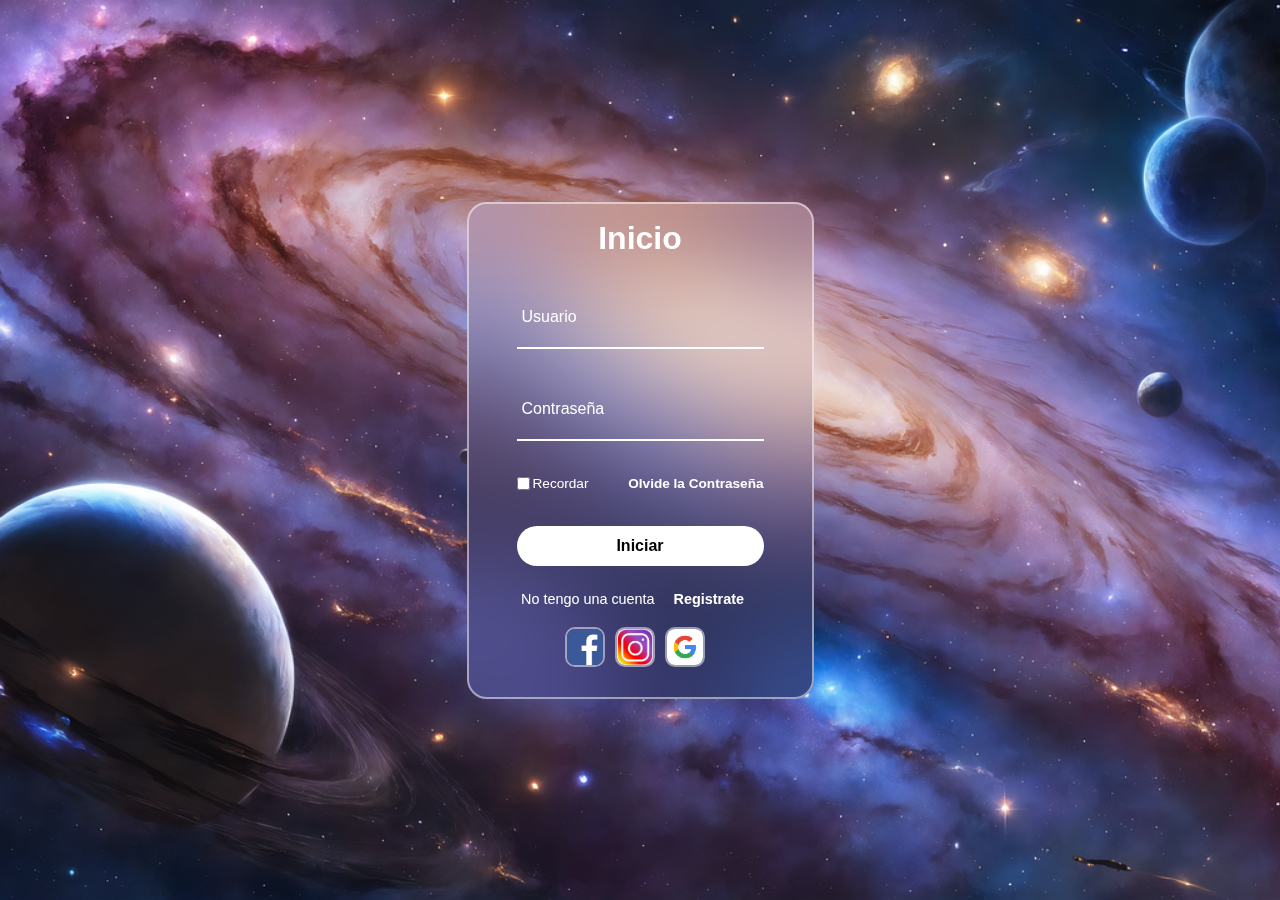
<file: index.html>
<!DOCTYPE html>
<html lang="en">
<head>
    <meta charset="UTF-8">
    <meta name="viewport" content="width=device-width, initial-scale=1.0">
    <title>Fausto</title>
    <link rel="stylesheet" href="proyecto.css">
    
</head>
<body>
    <section>
        <form>
            <!--inicio-->
            <h1>Inicio</h1>
            <div class="input">
                <input type="text" required>
                <label for="">Usuario</label>
            </div>

            <!--contraseña-->
            <div class="input">
                <input type="password" required>
                <label for="">Contraseña</label>
            </div>

            <!--olvide la contraseña-->
            <div class="olvide">
                <label for=""><input type="checkbox"> Recordar</label>
                <a href="mp_contraseña.html">Olvide la Contraseña</a>
            </div>

            <button onclick="web()">Iniciar</button>

            <!--registrarme-->
            <div class="registrarme">
                <p>No tengo una cuenta <a href="mp_registrarse.html">Registrate</a></p>
            </div>

            <!--links-->
            <div class="centrar">
                <a href="https://www.facebook.com" target="_blank"><i><img src="1facebook.png"></i></a>
                <a href="https://www.instagram.com" target="_blank"><i><img src="2instagram.png"></i></a>
                <a href="https://accounts.google.com/" target="_blank"><i><img src="3google.png"></i></a>
            </div>
        </form>
    </section>

    <!--function-->
    <script>    
        function web() {
            window.location.href = "mp_web.html";
        }
    </script>
</body>
</html>
</file>
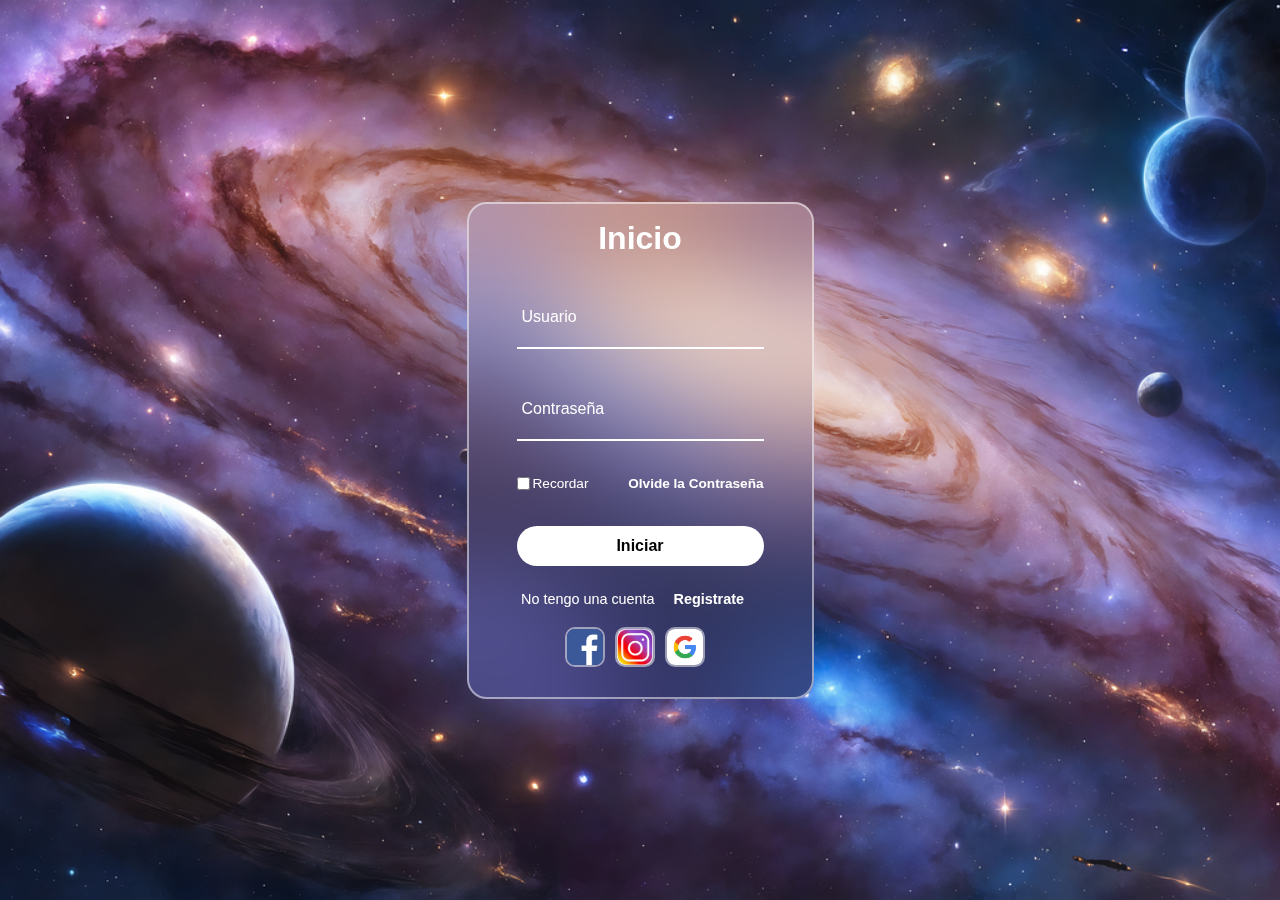
<file: mi_proyecto.html>
<!DOCTYPE html>
<html lang="en">
<head>
    <meta charset="UTF-8">
    <meta name="viewport" content="width=device-width, initial-scale=1.0">
    <title>Fausto</title>
    <link rel="stylesheet" href="proyecto.css">
    
</head>
<body>
    <section>
        <form>
            <!--inicio-->
            <h1>Inicio</h1>
            <div class="input">
                <input type="text" required>
                <label for="">Usuario</label>
            </div>

            <!--contraseña-->
            <div class="input">
                <input type="password" required>
                <label for="">Contraseña</label>
            </div>

            <!--olvide la contraseña-->
            <div class="olvide">
                <label for=""><input type="checkbox"> Recordar</label>
                <a href="mp_contraseña.html">Olvide la Contraseña</a>
            </div>

            <button onclick="web()">Iniciar</button>

            <!--registrarme-->
            <div class="registrarme">
                <p>No tengo una cuenta <a href="mp_registrarse.html">Registrate</a></p>
            </div>

            <!--links-->
            <div class="centrar">
                <a href="https://www.facebook.com" target="_blank"><i><img src="facebook.png"></i></a>
                <a href="https://www.instagram.com" target="_blank"><i><img src="instagram.png"></i></a>
                <a href="https://accounts.google.com/" target="_blank"><i><img src="google.png"></i></a>
            </div>
        </form>
    </section>

    <!--function-->
    <script>    
        function web() {
            window.location.href = "mp_web.html";
        }
    </script>
</body>
</html>
</file>
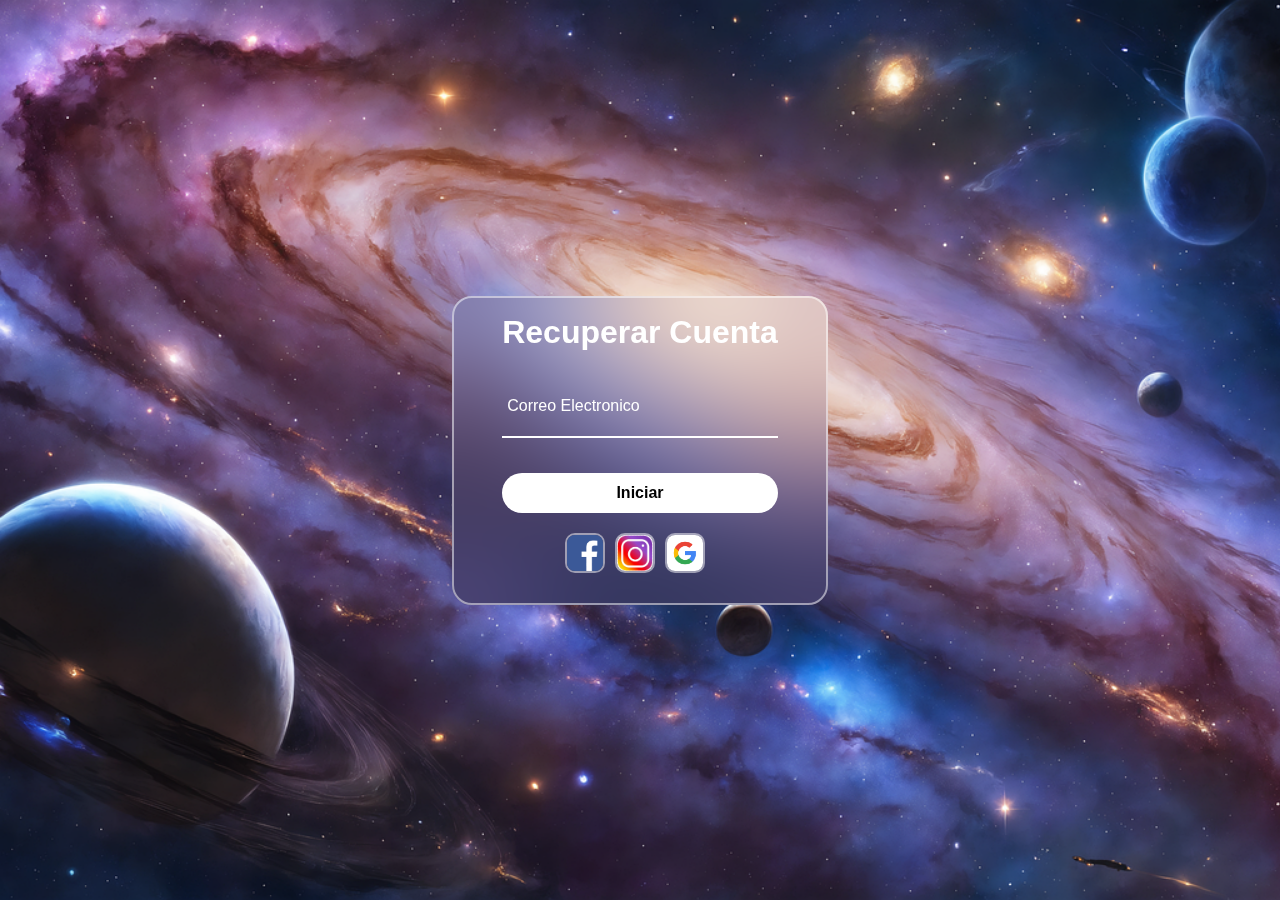
<file: mp_contraseña.html>
<!DOCTYPE html>
<html lang="en">
<head>
    <meta charset="UTF-8">
    <meta name="viewport" content="width=device-width, initial-scale=1.0">
    <title>Fausto</title>
    <link rel="stylesheet" href="p_contraseña.css">
    <link rel="stylesheet" href="https://cdnjs.cloudflare.com/ajax/libs/font-awesome/5.15.4/css/all.min.css">
</head>
<body>
    <section>
        <form>
            <h1>Recuperar Cuenta</h1>
            <div class="input">
                <input type="text" required>
                <label>Correo Electronico</label>
            </div>

            <button>Iniciar</button>

            <div class="centrar">
                <a href="https://www.facebook.com" target="_blank"><i><img src="1facebook.png"></i></a>
                <a href="https://www.instagram.com" target="_blank"><i><img src="2instagram.png"></i></a>
                <a href="https://accounts.google.com/" target="_blank"><i><img src="3google.png"></i></a>
            </div>
        </form>
    </section>
</body>
</html>
</file>
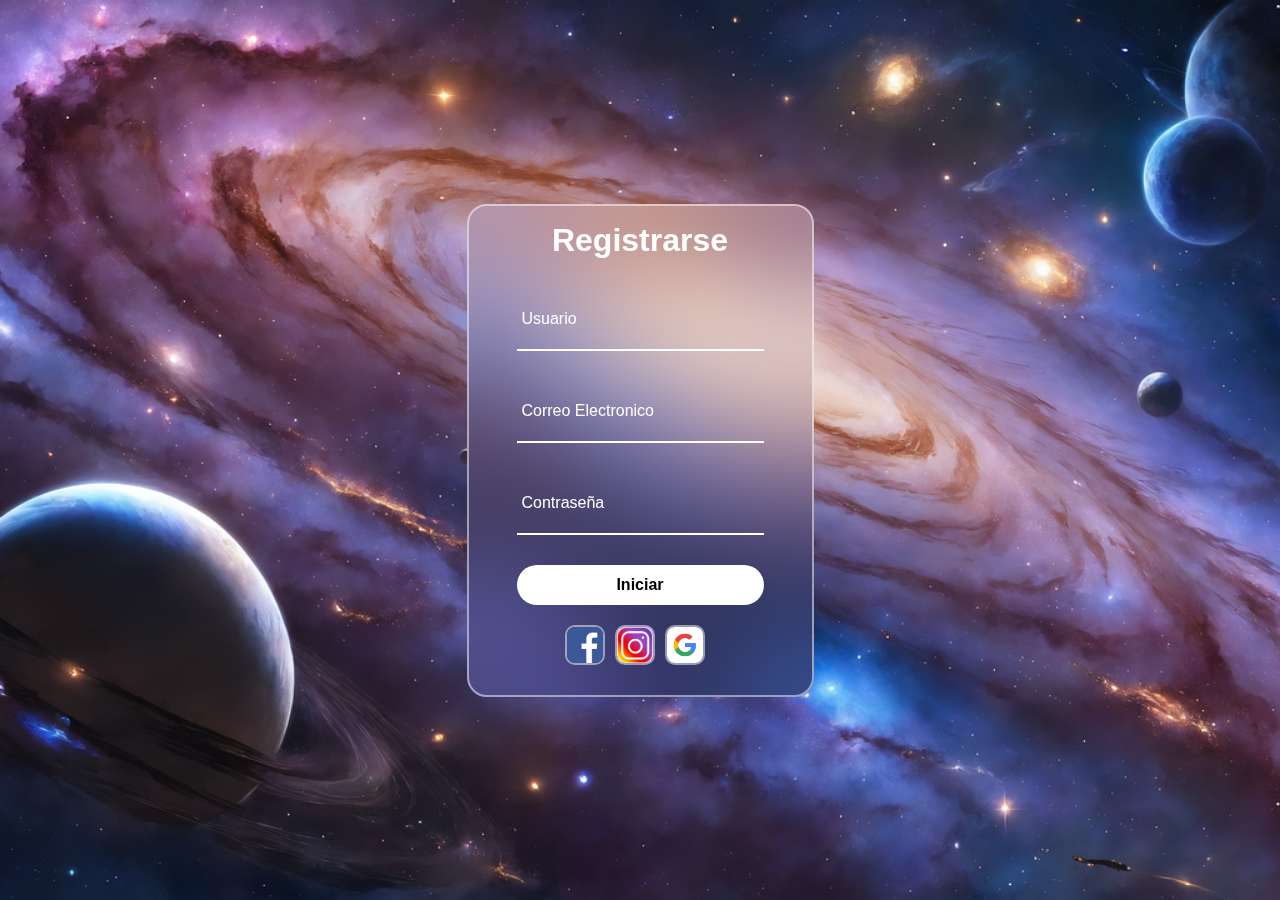
<file: mp_registrarse.html>
<!DOCTYPE html>
<html lang="en">
<head>
    <meta charset="UTF-8">
    <meta name="viewport" content="width=device-width, initial-scale=1.0">
    <title>Fausto</title>
    <link rel="stylesheet" href="p_registrarse.css">
    <link rel="stylesheet" href="https://cdnjs.cloudflare.com/ajax/libs/font-awesome/5.15.4/css/all.min.css">
</head>
<body>
    <section>
        <form>
            <h1>Registrarse</h1>
            <div class="input">
                <ion-icon name="usuario"></ion-icon>
                <input type="text" required>
                <label>Usuario</label>
            </div>
            <div class="input">
                <ion-icon name="mail-outline"></ion-icon>
                <input type="text" required>
                <label>Correo Electronico</label>
            </div>
        
            <div class="input">
                <ion-icon name="lock-closed-outline"></ion-icon>
                <input type="password" required>
                <label for="">Contraseña</label>
            </div>

            <button>Iniciar</button>

            <div class="centrar">
                <a href="https://www.facebook.com" target="_blank"><i><img src="1facebook.png"></i></a>
                <a href="https://www.instagram.com" target="_blank"><i><img src="2instagram.png"></i></a>
                <a href="https://accounts.google.com/" target="_blank"><i><img src="3google.png"></i></a>
            </div>
        </form>
    </section>
</body>
</html>
</file>
<file: proyecto.css>
a i img {
    width: 40px;
    height: 40px;
    border-radius: 10px;
    margin-right: 10px;
    margin-top: 10px;
    border: 2px solid rgba(255, 255, 255, 0.5)
}
.centrar {
    display: flex;
    justify-content: center;
    margin: 10px;
}
* {
    margin: 0;
    padding: 0;
    box-sizing: border-box;
    font-family: 'Poppins', sans-serif;
}
body {
    display: flex;
    align-items: center;
    justify-content: center;
    min-height: 100vh;
    background-image: url(4galaxy.png);
    background-repeat: no-repeat;
    background-position: center;
    background-size: cover;
}
section {
    position: relative;
    max-width: 400px;
    background-color: transparent;
    border: 2px solid rgba(255, 255, 255, 0.5);
    border-radius: 20px;
    backdrop-filter: blur(55px);
    display: flex;
    justify-content: center;
    align-items: center;
    padding: 1rem 3rem;
}
.input input {
    width: 100%;
    height: 60px;
    background: transparent;
    border: none;
    outline: none;
    font-size: 1rem;
    padding: 0 35px 0 5px;
    color: #fff;
}
.input ion-ion {
    position: absolute;
    right: 8px;
    color: #fff;
    font-size: 1.2rem;
    top: 20px;
}
.olvide {
    margin: 35px 0;
    font-size: 0.85rem;
    color: #fff;
    display: flex;
    justify-content: space-between;
}
h1 {
    font-size: 2rem;
    color: #fff;
    text-align: center;
}
.input {
    position: relative;
    margin: 30px 0;
    max-width: 310px;
    border-bottom: 2px solid #fff;
}
.input label {
    position: absolute;
    top: 50%;
    left: 5px;
    transform: translateY(-50%);
    color: #fff;
    font-size: 1rem;
    /* pointer-events: none; */
    transition: all 0.5s ease-in-out;
}
input:focus ~ label,
input:valid ~ label {
    top: -5px;
}
.olvide label {
    display: flex;
    align-items: center;
} 
.olvide label input {
    margin-right: 3px;
} 
.olvide a {
    color: #fff;
    text-decoration: none;
    font-weight: 600;
}
.olvide a:hover {
    text-decoration: underline;
}
button {
    width: 100%;
    height: 40px;
    border-radius: 40px;
    background-color: rgb(255, 255, 255, 1);
    border: none;
    outline: none;
    cursor: pointer;
    font-size: 1rem;
    font-weight: 600;
    transition: all 0.4s ease;
}
button:hover {
    background-color: rgb(255, 255, 255, 0.5);
}
.registrarme {
    font-size: 0.9rem;
    color: #fff;
    text-align: center;
    margin: 25px 0 10px;
}
.registrarme p a {
    text-decoration: none;
    color: #fff;
    font-weight: 600;
    margin: 15px;
}
.registrarme p a:hover {
    text-decoration: underline;
}
</file>
<file: p_contraseña.css>
a i img {
    width: 40px;
    height: 40px;
    border-radius: 10px;
    margin-right: 10px;
    margin-top: 10px;
    border: 2px solid rgba(255, 255, 255, 0.5)
}
.centrar {
    display: flex;
    justify-content: center;
    margin: 10px;
}
* {
    margin: 0;
    padding: 0;
    box-sizing: border-box;
    font-family: 'Poppins', sans-serif;
}
body {
    display: flex;
    align-items: center;
    justify-content: center;
    min-height: 100vh;
    background-image: url(4galaxy.png);
    background-repeat: no-repeat;
    background-position: center;
    background-size: cover;
}
section {
    position: relative;
    max-width: 400px;
    background-color: transparent;
    border: 2px solid rgba(255, 255, 255, 0.5);
    border-radius: 20px;
    backdrop-filter: blur(55px);
    display: flex;
    justify-content: center;
    align-items: center;
    padding: 1rem 3rem;
}
.input input {
    width: 100%;
    height: 60px;
    background: transparent;
    border: none;
    outline: none;
    font-size: 1rem;
    padding: 0 35px 0 5px;
    color: #fff;
}
/* .input ion-ion {
    position: absolute;
    right: 8px;
    color: #fff;
    font-size: 1.2rem;
    top: 20px;
} */
h1 {
    font-size: 2rem;
    color: #fff;
    text-align: center;
}
.input {
    position: relative;
    margin: 30px 0;
    max-width: 310px;
    border-bottom: 2px solid #fff;
    top: -5px;
}
.input label {
    position: absolute;
    top: 50%;
    left: 5px;
    transform: translateY(-50%);
    color: #fff;
    font-size: 1rem;
    pointer-events: none;
    transition: all 0.5s ease-in-out;
}
input:focus ~ label,
input:valid ~ label {
    top: -5px;
}
button {
    width: 100%;
    height: 40px;
    border-radius: 40px;
    background-color: rgb(255, 255, 255, 1);
    border: none;
    outline: none;
    cursor: pointer;
    font-size: 1rem;
    font-weight: 600;
    transition: all 0.4s ease;
}
button:hover {
    background-color: rgb(255, 255, 255, 0.5);
}
</file>
<file: p_registrarse.css>
* {
    margin: 0;
    padding: 0;
    box-sizing: border-box;
    font-family: 'Poppins', sans-serif;
}
body {
    display: flex;
    align-items: center;
    justify-content: center;
    min-height: 100vh;
    background-image: url(4galaxy.png);
    background-repeat: no-repeat;
    background-position: center;
    background-size: cover;
}
a i img {
    width: 40px;
    height: 40px;
    border-radius: 10px;
    margin-right: 10px;
    margin-top: 10px;
    border: 2px solid rgba(255, 255, 255, 0.5)
}
.centrar {
    display: flex;
    justify-content: center;
    margin: 10px;
}
section {
    position: relative;
    max-width: 400px;
    background-color: transparent;
    border: 2px solid rgba(255, 255, 255, 0.5);
    border-radius: 20px;
    backdrop-filter: blur(55px);
    display: flex;
    justify-content: center;
    align-items: center;
    padding: 1rem 3rem;
}
.input input {
    width: 100%;
    height: 60px;
    background: transparent;
    border: none;
    outline: none;
    font-size: 1rem;
    padding: 0 35px 0 5px;
    color: #fff;
}
.input ion-ion {
    position: absolute;
    right: 8px;
    color: #fff;
    font-size: 1.2rem;
    top: 20px;
}
h1 {
    font-size: 2rem;
    color: #fff;
    text-align: center;
}
.input {
    position: relative;
    margin: 30px 0;
    max-width: 310px;
    border-bottom: 2px solid #fff;
}
.input label {
    position: absolute;
    top: 50%;
    left: 5px;
    transform: translateY(-50%);
    color: #fff;
    font-size: 1rem;
    pointer-events: none;
    transition: all 0.5s ease-in-out;
}
input:focus ~ label,
input:valid ~ label {
    top: -5px;
}
button {
    width: 100%;
    height: 40px;
    border-radius: 40px;
    background-color: rgb(255, 255, 255, 1);
    border: none;
    outline: none;
    cursor: pointer;
    font-size: 1rem;
    font-weight: 600;
    transition: all 0.4s ease;
}
button:hover {
    background-color: rgb(255, 255, 255, 0.5);
}
</file>
